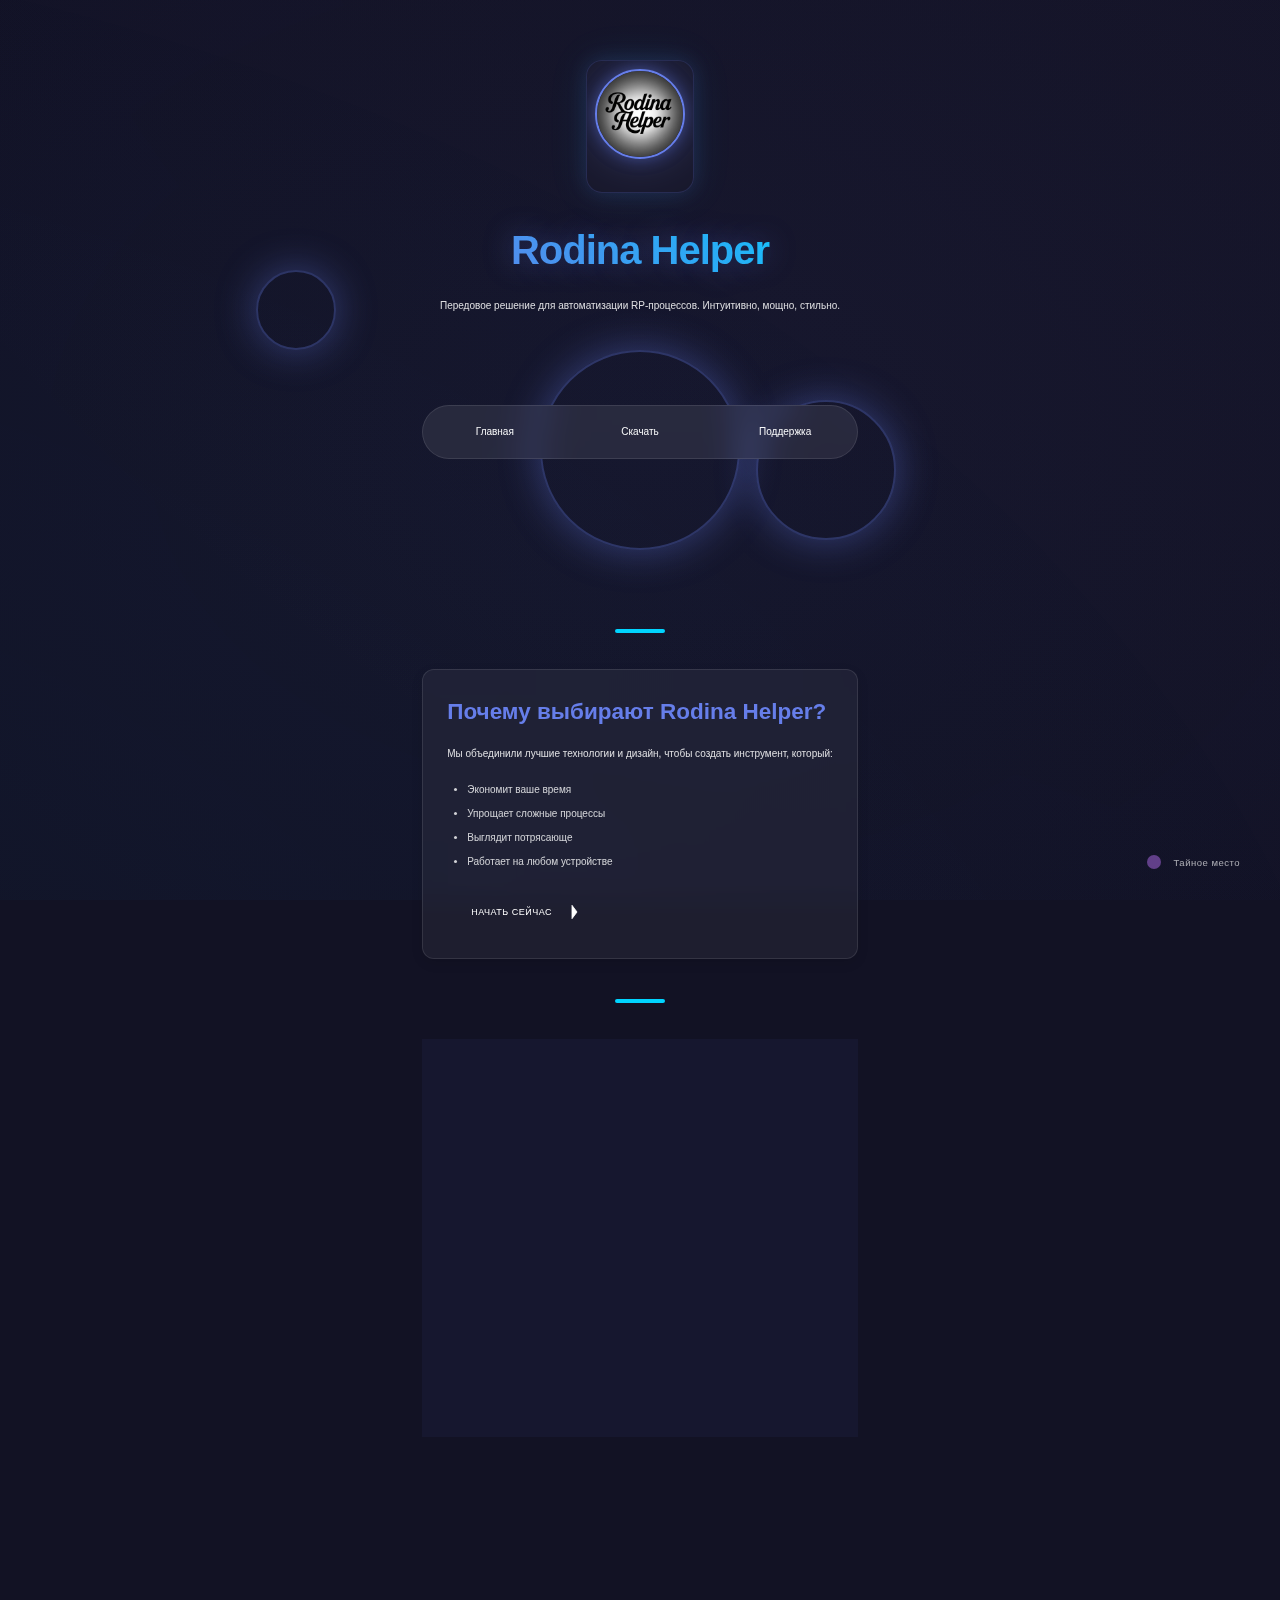
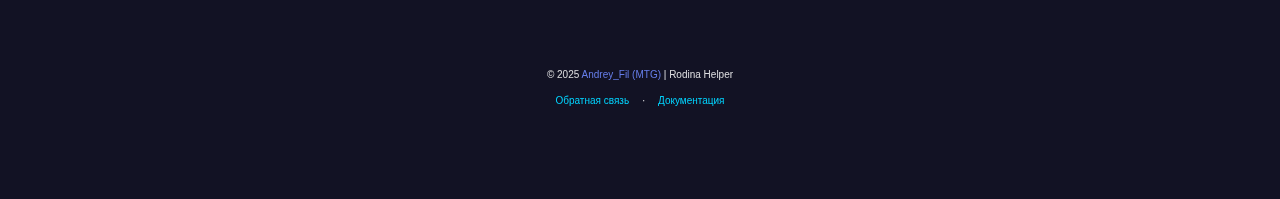
<file: index.html>
<!DOCTYPE html>
<html lang="ru">
<head>
  <meta charset="UTF-8">
  <meta name="viewport" content="width=device-width, initial-scale=1.0">
  <title>Rodina Helper — Современный помощник для RP</title>
  <link href="https://fonts.googleapis.com/css2?family=Inter:wght@300;400;500;600;700&display=swap" rel="stylesheet">
  <link rel="stylesheet" href="style.css">
  <style>
    /* Фоновые слои с параллаксом */
    .dynamic-background {
      position: fixed;
      top: 0;
      left: 0;
      width: 100%;
      height: 100%;
      overflow: hidden;
      z-index: -1;
      pointer-events: none;
      transform-style: preserve-3d;
    }

    .bg-layer {
      position: absolute;
      top: -50%;
      left: -50%;
      width: 200%;
      height: 200%;
      opacity: 0.12;
      background: radial-gradient(
        ellipse at center,
        rgba(102, 126, 234, 0.4) 0%,
        rgba(0, 0, 0, 0) 70%
      );
      animation: float-layer 120s linear infinite;
      backface-visibility: hidden;
    }

    .bg-layer:nth-child(2) {
      background: radial-gradient(
        ellipse at top right,
        rgba(118, 75, 162, 0.3) 0%,
        rgba(0, 0, 0, 0) 65%
      );
      animation-duration: 90s;
    }

    .bg-layer:nth-child(3) {
      background: radial-gradient(
        ellipse at bottom left,
        rgba(0, 212, 255, 0.25) 0%,
        rgba(0, 0, 0, 0) 60%
      );
      animation-duration: 135s;
    }

    @keyframes float-layer {
      0% { transform: translate3d(0, 0, 0) scale(1); }
      25% { transform: translate3d(1.5%, -1%, 0) scale(1.04); }
      50% { transform: translate3d(-1%, 1.5%, 0) scale(0.98); }
      75% { transform: translate3d(-1.5%, -1.5%, 0) scale(1.03); }
      100% { transform: translate3d(0, 0, 0) scale(1); }
    }

    /* Световые пятна */
    .light-spot {
      position: absolute;
      border-radius: 50%;
      filter: blur(60px);
      opacity: 0;
      animation: pulse-spot 15s ease-in-out infinite;
    }

    .light-spot.small {
      width: 180px;
      height: 180px;
      background: rgba(102, 126, 234, 0.6);
      top: 15%;
      left: 10%;
      animation-delay: 0s;
    }

    .light-spot.medium {
      width: 240px;
      height: 240px;
      background: rgba(0, 212, 255, 0.7);
      bottom: 25%;
      right: 15%;
      animation-delay: 3s;
    }

    .light-spot.large {
      width: 320px;
      height: 320px;
      background: rgba(118, 75, 162, 0.5);
      top: 50%;
      left: 50%;
      transform: translate(-50%, -50%);
      animation-delay: 6s;
    }

    @keyframes pulse-spot {
      0%, 100% { opacity: 0.3; transform: scale(0.8) translateY(0); }
      50% { opacity: 0.8; transform: scale(1.3) translateY(-15px); }
    }

    /* Кольца свечения */
    .glow-ring {
      position: absolute;
      border-radius: 50%;
      border: 2px solid rgba(102, 126, 234, 0.3);
      box-shadow: 0 0 40px rgba(102, 126, 234, 0.4);
      animation: orbit 30s cubic-bezier(0.4, 0, 0.6, 1) infinite, glow-pulse 5s ease-in-out infinite alternate;
    }

    [data-size="small"] {
      width: 80px;
      height: 80px;
      top: 30%;
      left: 20%;
      animation-duration: 26s, 4s;
    }

    [data-size="medium"] {
      width: 140px;
      height: 140px;
      bottom: 40%;
      right: 30%;
      animation-duration: 36s, 5s;
    }

    [data-size="large"] {
      width: 200px;
      height: 200px;
      top: 50%;
      left: 50%;
      transform: translate(-50%, -50%);
      animation-duration: 42s, 6s;
    }

    @keyframes orbit {
      0% { transform: rotate(0deg) translateX(0) rotate(0deg); }
      100% { transform: rotate(360deg) translateX(80px) rotate(-360deg); }
    }

    @keyframes glow-pulse {
      0% { box-shadow: 0 0 30px rgba(102, 126, 234, 0.4); }
      100% { box-shadow: 0 0 60px rgba(102, 126, 234, 0.7); }
    }

    /* Пасхалка */
    .easter-trigger {
      position: fixed;
      bottom: 30px;
      right: 40px; /* Смещение вправо */
      display: flex;
      align-items: center;
      gap: 12px;
      cursor: pointer;
      z-index: 1000;
      opacity: 0.8;
      transition: opacity 0.3s, transform 0.3s;
    }

    .easter-trigger:hover {
      opacity: 1;
      transform: scale(1.05);
    }

    .pulse-dot {
      width: 14px;
      height: 14px;
      background-color: var(--accent);
      border-radius: 50%;
      animation: pulse 1.8s infinite;
    }


    @keyframes pulse {
      0% { opacity: 1; transform: scale(1); }
      50% { opacity: 0.5; transform: scale(1.5); }
      100% { opacity: 1; transform: scale(1); }
    }

    .hint-text {
      color: rgba(255, 255, 255, 0.8);
      font-size: 0.95rem;
      white-space: nowrap;
      letter-spacing: 0.5px;
    }

    .easter-message {
      position: fixed;
      top: 50%;
      left: 50%;
      transform: translate(-50%, -50%) scale(0.9);
      background: rgba(26, 26, 46, 0.98);
      padding: 35px;
      border-radius: 24px;
      max-width: 420px;
      text-align: center;
      box-shadow: 0 25px 60px rgba(0, 0, 0, 0.5);
      backdrop-filter: blur(20px);
      z-index: 1001;
      opacity: 0;
      transition: opacity 0.4s ease, transform 0.4s cubic-bezier(0.25, 0.1, 0.25, 1);
    }

    .easter-message.show {
      opacity: 1;
      transform: translate(-50%, -50%) scale(1);
    }

    .easter-message p {
      color: #fff;
      margin: 12px 0;
      line-height: 1.65;
      font-size: 1.05rem;
    }
	
	.logo-window {
	  position: relative;
	  display: inline-block;
	  margin-bottom: 20px;
	}

	.logo-frame {
	  position: relative;
	  display: inline-block;
	  padding: 8px;
	  background: rgba(26, 26, 46, 0.8);
	  border-radius: 16px;
	  border: 1px solid rgba(102, 126, 234, 0.2);
	  box-shadow: 
		0 0 20px rgba(102, 126, 234, 0.15),
		0 0 40px rgba(0, 212, 255, 0.1);
	  backdrop-filter: blur(10px);
	  overflow: hidden;
	}

	.logo {
	  width: 90px;
	  height: 90px;
	  display: block;
	  border-radius: 50%;
	  border: 2px solid var(--primary);
	  box-shadow: 0 0 15px rgba(102, 126, 234, 0.4);
	  transition: transform 0.3s ease, box-shadow 0.3s ease;
	}

	.logo-glow {
	  position: absolute;
	  top: 50%;
	  left: 50%;
	  transform: translate(-50%, -50%);
	  opacity: 0;
	  animation: glow-pulse 3s ease-in-out infinite alternate;
	}

	@keyframes glow-pulse {
	  0% {
		opacity: 0.4;
		filter: drop-shadow(0 0 10px rgba(102, 126, 234, 0.5));
	  }
	  100% {
		opacity: 0.8;
		filter: drop-shadow(0 0 20px rgba(0, 212, 255, 0.7));
	  }
	}

	/* Эффект при наведении на окошко */
	.logo-frame:hover .logo {
	  transform: scale(1.05);
	  box-shadow: 0 0 25px rgba(102, 126, 234, 0.6);
	}

	.logo-frame:hover .logo-glow {
	  opacity: 1;
	}	

    .easter-message button {
      background: var(--primary);
      color: white;
      border: none;
      padding: 14px 28px;
      border-radius: 10px;
      cursor: pointer;
      font-weight: 500;
      font-size: 1rem;
      transition: background 0.3s, transform 0.2s;
    }

    .easter-message button:hover {
      background: var(--primary-hover);
      transform: translateY(-2px);
    }

    /* Плавное появление карточек */
    .card {
      opacity: 0;
      transform: translateY(50px) scale(0.98);
      transition: 
        opacity 1s ease-out,
        transform 1s cubic-bezier(0.25, 0.1, 0.25, 1);
    }

    .card.show {
      opacity: 1;
      transform: translateY(0) scale(1);
    }
  </style>
</head>
<body>
  <div class="dynamic-background">
    <div class="bg-layer" data-speed="0.3"></div>
    <div class="bg-layer" data-speed="0.5"></div>
    <div class="bg-layer" data-speed="0.7"></div>

    <div class="light-spot small" data-delay="0"></div>
    <div class="light-spot medium" data-delay="3"></div>
    <div class="light-spot large" data-delay="6"></div>


    <div class="glow-ring" data-size="small"></div>
    <div class="glow-ring" data-size="medium"></div>
    <div class="glow-ring" data-size="large"></div>
  </div>

  <div class="easter-egg" id="secretMessage" style="display: none;">
    <p>🎉 Ты нашёл секрет! Код: <code>RODINA2025</code></p>
    <button onclick="closeSecret()">Закрыть</button>
  </div>

  <div class="container">
<header>
  <div class="logo-window">
    <div class="logo-frame">
      <img src="img/logo.png" alt="Rodina Helper" class="logo">
      <svg class="logo-glow" width="120" height="120! viewBox="0 0 100 100">
        <circle cx="50" cy="50" r="48" fill="none" stroke="var(--primary)" stroke-width="2" opacity="0.3"/>
        <circle cx="50" cy="50" r="42" fill="none" stroke="var(--secondary)" stroke-width="1" opacity="0.2"/>
      </svg>
    </div>
  </div>
  <h1>Rodina Helper</h1>
  <p>Передовое решение для автоматизации RP‑процессов. Интуитивно, мощно, стильно.</p>
</header>

    <nav>
      <a href="index.html">Главная</a>
      <a href="download.html">Скачать</a>
      <a href="support.html">Поддержка</a>
    </nav>

    <main>
      <section class="section">
        <div class="card">
          <h2>Почему выбирают Rodina Helper?</h2>
          <p>Мы объединили лучшие технологии и дизайн, чтобы создать инструмент, который:</p>
          <ul style="text-align: left; margin: 20px 0; padding-left: 20px;">
            <li>Экономит ваше время</li>
            <li>Упрощает сложные процессы</li>
            <li>Выглядит потрясающе</li>
            <li>Работает на любом устройстве</li>
          </ul>
          <a href="download.html" class="btn">
            Начать сейчас
            <svg viewBox="0 0 24 24"><path d="M12 4v16m0 0 6-8-6-8"/></svg>
          </a>
        </div>
      </section>

      <section class="section" style="background: rgba(102, 126, 234, 0.06);">
        <div class="card">
          <h2>Ключевые возможности</h2>
          <div style="display: grid; grid-template-columns: repeat(auto-fit, minmax(260px, 1fr)); gap: 32px; margin-top: 32px;">
            <div style="text-align: left;">
              <h3 style="color: var(--primary);">Автоматизация</h3>
              <p>Забудьте о рутине — скрипт делает всё за вас.</p>
            </div>
            <div style="text-align: left;">
              <h3 style="color: var(--secondary);">Чат с Owner</h3>
              <p>Мгновенная связь с разработчиком.</p>
            </div>
            <div style="text-align: left;">
              <h3 style="color: var(--accent);">Кастомизация</h3>
              <p>Настройте интерфейс под себя.</p>
            </div>
          </div>
        </div>
      </section>
    </main>

    <footer>
      <p>© 2025 <span style="color: var(--primary);">Andrey_Fil (MTG)</span> | Rodina Helper</p>
      <p><a href="support.html">Обратная связь</a> · <a href="#">Документация</a></p>
    </footer>
  </div>


  <!-- Пасхалка: едва заметный индикатор -->
  <div class="easter-trigger" id="easterTrigger">
    <div class="pulse-dot"></div>
    <div class="hint-text">Тайное место</div>
  </div>

  <!-- Скрытое сообщение (появляется при активации) -->
  <div class="easter-message" id="easterMessage" style="display: none;">
    <p><strong>Ты заметил!</strong></p>
    <p>Это секретное послание для внимательных.</p>
    <button onclick="closeEaster()">Понятно</button>
  </div>

  <script src="script.js"></script>
  <script>
    // Активация пасхалки
    const trigger = document.getElementById('easterTrigger');
    const message = document.getElementById('easterMessage');
	    trigger.addEventListener('click', () => {
      message.style.display = 'block';
      setTimeout(() => {
        message.classList.add('show');
      }, 100);
      trigger.style.display = 'none';
    });

    function closeEaster() {
      message.classList.remove('show');
      setTimeout(() => {
        message.style.display = 'none';
      }, 400);
      trigger.style.display = 'flex';
    }

    // Плавное появление карточек при прокрутке
    document.addEventListener('DOMContentLoaded', () => {
      const cards = document.querySelectorAll('.card');


      const observer = new IntersectionObserver((entries) => {
        entries.forEach(entry => {
          if (entry.isIntersecting) {
            // Добавляем задержку для поочерёдного появления
            setTimeout(() => {
              entry.target.classList.add('show');
            }, 100 * Array.from(cards).indexOf(entry.target));
          }
        });
      }, { 
        threshold: 0.15 // Более раннее срабатывание для плавности
      });

      cards.forEach(card => observer.observe(card));
    });
  </script>
</body>
</html>
</file>
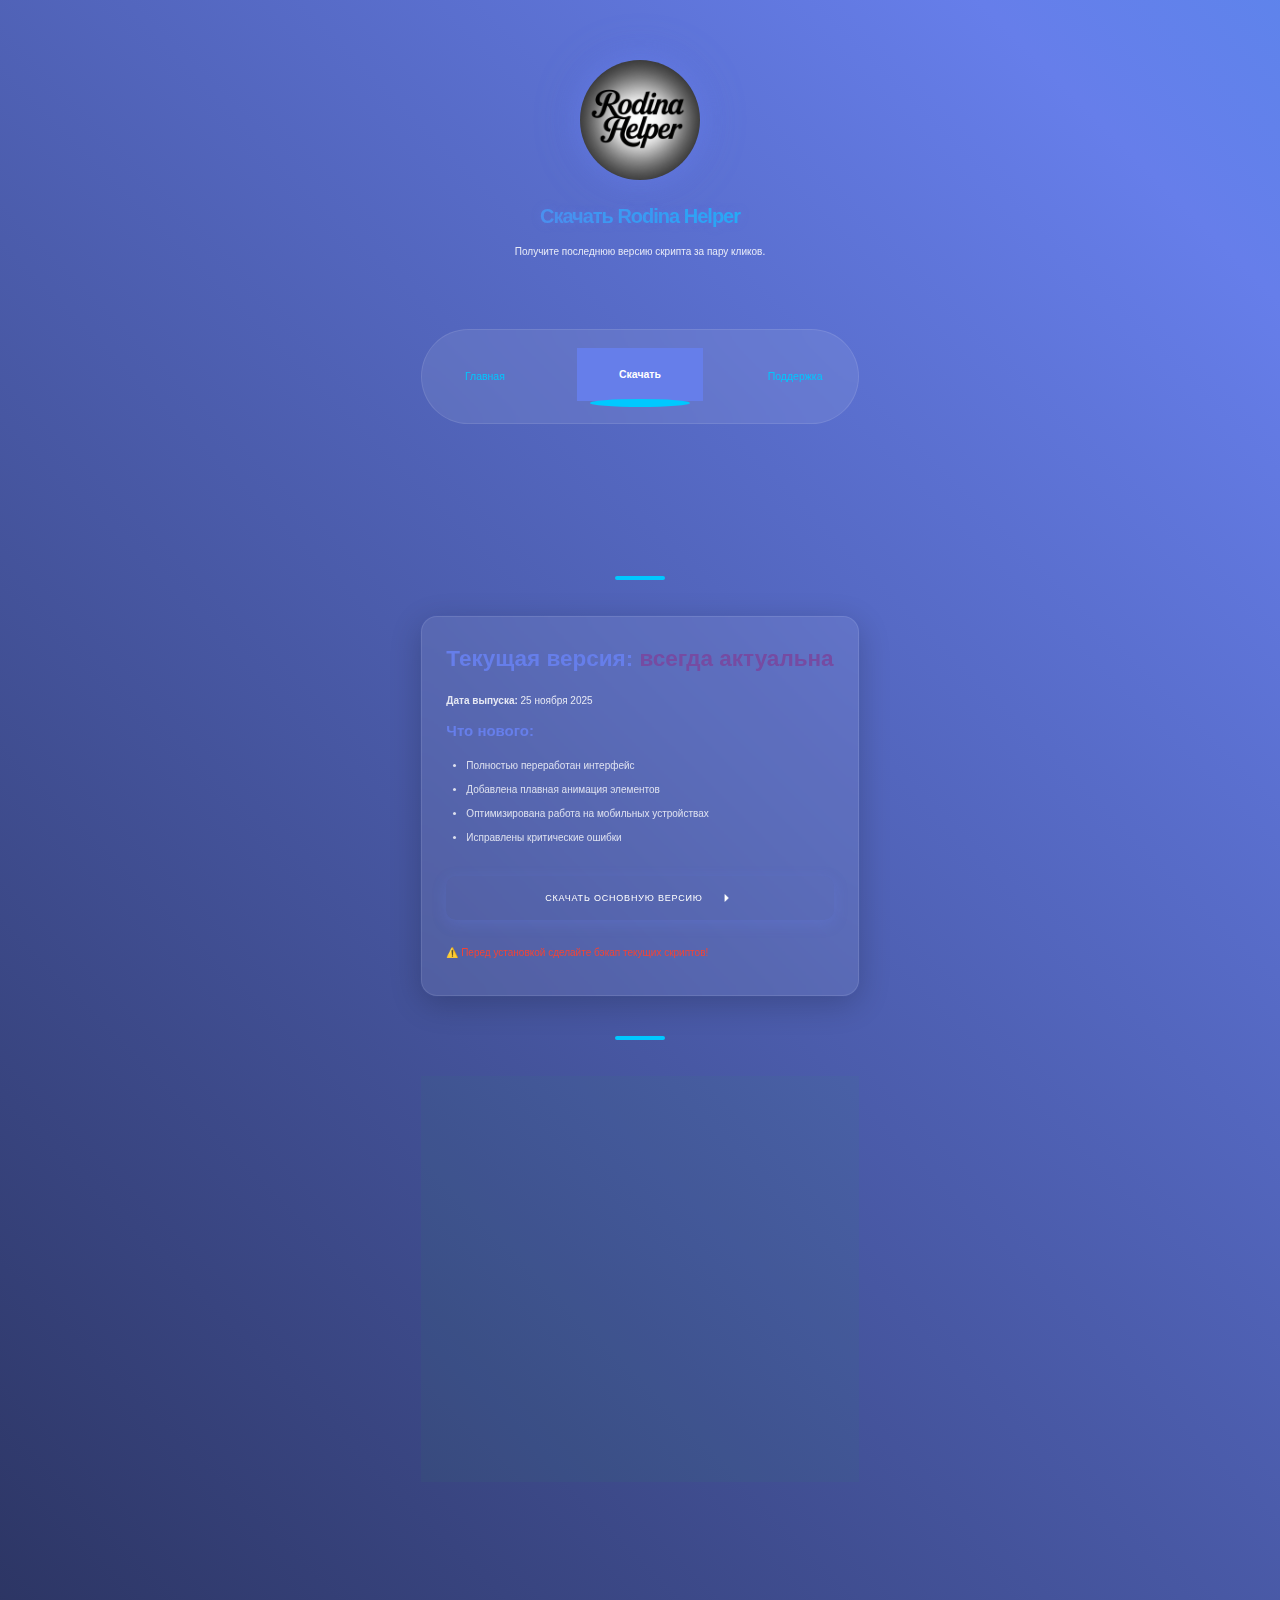
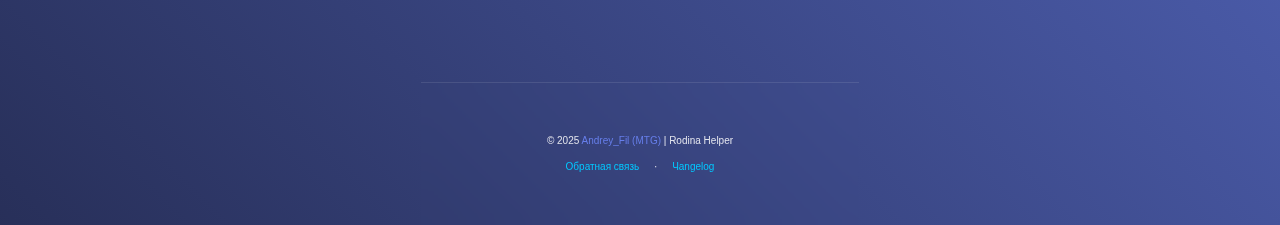
<file: download.html>
<!DOCTYPE html>
<html lang="ru">
<head>
  <meta charset="UTF-8">
  <meta name="viewport" content="width=device-width, initial-scale=1.0">
  <title>Скачать Rodina Helper</title>
  <link rel="stylesheet" href="style.css">
  <style>
    :root {
      --dark: #121224;
      --darker: #0a0a14;
      --primary: #667eea;
      --secondary: #00c8ff;
      --accent: #764ba2;
      --success: #4caf50;
      --danger: #f44336;
    }

    /* Анимированный фоновый градиент */
    body {
      background: linear-gradient(
        45deg,
        var(--dark),
        var(--darker),
        var(--primary),
        var(--secondary)
      );
      background-size: 400% 400%;
      animation: gradient-shift 15s ease infinite;
      min-height: 100vh;
      margin: 0;
      color: rgba(255, 255, 255, 0.9);
      font-family: 'Segoe UI', Roboto, 'Helvetica Neue', sans-serif;
      line-height: 1.6;
    }

    @keyframes gradient-shift {
      0% { background-position: 0% 50%; }
      50% { background-position: 100% 50%; }
      100% { background-position: 0% 50%; }
    }

    /* Анимация пульсации для предупреждения */
    .animate-pulse {
      animation: pulse-warning 2s infinite;
    }

    @keyframes pulse-warning {
      0% { opacity: 1; transform: scale(1); }
      50% { opacity: 0.7; transform: scale(1.05); }
      100% { opacity: 1; transform: scale(1); }
    }

    /* Плавное появление карточек */
    .card {
      opacity: 0;
      transform: translateY(30px);
      transition: opacity 0.8s ease, transform 0.8s ease;
      background: rgba(255, 255, 255, 0.07);
      border-radius: 16px;
      padding: 24px;
      box-shadow: 0 8px 32px rgba(0, 0, 0, 0.2), 0 0 2px rgba(102, 126, 234, 0.3);
      border: 1px solid rgba(255, 255, 255, 0.1);
      margin: 32px 0;
    }

    .card.show {
      opacity: 1;
      transform: translateY(0);
    }

    /* Анимация списка с задержкой */
    .animate-list li {
      opacity: 0;
      transform: translateX(-20px);
      transition: opacity 0.6s ease, transform 0.6s ease;
    }

    .animate-list.show li {
      opacity: 1;
      transform: translateX(0);
      transition-delay: calc(var(--i) * 0.15s);
    }

    /* Стили для логотипа с анимацией */
    .logo {
      width: 120px;
      height: 120px;
      margin: 20px auto;
      border-radius: 50%;
      overflow: hidden;
      box-shadow: 0 0 25px rgba(102, 126, 234, 0.4);
      animation: logo-pulse 3s infinite alternate;
      display: block;
    }

    .logo img {
      width: 100%;
      height: 100%;
      object-fit: cover;
    }

    @keyframes logo-pulse {
      from { transform: scale(1); }
      to { transform: scale(1.08); }
    }

    /* Общие стили */
    .container {
      max-width: 920px;
      margin: 0 auto;
      position: relative;
      z-index: 1;
    }

    header {
      text-align: center;
      padding: 40px 0 24px;
    }

    h1 {
      font-size: 2rem;
      margin-bottom: 12px;
      color: var(--primary);
      text-shadow: 0 0 10px rgba(102, 126, 234, 0.4);
    }

    p {
      margin: 10px 0;
      font-size: 1rem;
    }

    nav {
      display: flex;
      justify-content: center;
      gap: 30px;
      padding: 20px 0;
      border-bottom: 1px solid rgba(255, 255, 255, 0.1);
      margin-bottom: 32px;
    }

    nav a {
      color: var(--secondary);
      text-decoration: none;
      font-weight: 500;
      font-size: 1.05rem;
      transition: all 0.3s ease;
      position: relative;
    }

    nav a:hover {
      color: var(--primary);
      transform: translateY(-2px);
    }

    nav .active {
      color: var(--primary);
      font-weight: 600;
    }

    nav .active::after {
      content: '';
      position: absolute;
      bottom: -6px;
      left: 50%;
      transform: translateX(-50%);
      width: 8px;
      height: 8px;
      background: var(--secondary);
      border-radius: 50%;
    }

    .btn {
      display: inline-flex;
      align-items: center;
      justify-content: center;
      gap: 12px;
      padding: 12px 24px;
      border-radius: 10px;
      font-weight: 500;
      text-transform: uppercase;
      letter-spacing: 0.8px;
      font-size: 0.9rem;
      text-decoration: none;
      color: white;
      border: none;
      cursor: pointer;
      transition: all 0.3s cubic-bezier(0.17, 0.67, 0.83, 0.67);
      box-shadow: 0 4px 14px rgba(102, 126, 234, 0.25);
    }

    .btn:hover {
      transform: translateY(-3px);
      box-shadow: 0 8px 20px rgba(102, 126, 234, 0.35);
    }

    .btn:active {
      transform: translateY(1px);
      box-shadow: 0 2px 8px rgba(102, 126, 234, 0.2);
    }

    footer {
      text-align: center;
      padding: 40px 0;
      color: rgba(255, 255, 255, 0.65);
      font-size: 0.9rem;
      border-top: 1px solid rgba(255, 255, 255, 0.1);
      margin-top: 40px;
      backdrop-filter: blur(10px);
    }

    footer a {
      color: var(--secondary);
      margin: 0 12px;
      text-decoration: none;
      transition: color 0.3s ease;
    }

    footer a:hover {
      color: var(--primary);
    }

    @media (max-width: 768px) {
      h1 {
        font-size: 1.8rem;
        margin-bottom: 10px;
      }

      h2 {
        font-size: 1.4rem;
        margin: 24px 0 16px;
      }

      .logo {
        width: 100px;
        height: 100px;
        margin: 16px auto;
      }

      nav {
        flex-direction: column;
        align-items: center;
        gap: 16px;
        padding: 16px 0;
      }

      .card {
        padding: 20px;
        margin: 24px 0;
      }

      .btn {
        width: 100%;
        justify-content: center;
      }

      footer {
        padding: 30px 16px;
        text-align: center;
      }

      footer p {
        display: flex;
        flex-direction: column;
        gap: 8px;
        align-items: center;
      }

      .animate-list li {
        text-align: center;
      }

      ol, ul {
        padding-left: 16px;
      }

      .contact-links {
        align-items: center;
      }
    }

    @media (prefers-reduced-motion: reduce) {
      * {
        transition: none !important;
        animation: none !important;
      }
    }
  </style>
</head>
<body>
  <div class="container">
    <header>
      <img src="img/logo.png" alt="Rodina Helper" class="logo">
      <h1>Скачать Rodina Helper</h1>
      <p>Получите последнюю версию скрипта за пару кликов.</p>
    </header>

    <nav>
      <a href="index.html">Главная</a>
      <a href="download.html" class="active">Скачать</a>
      <a href="support.html">Поддержка</a>
    </nav>

    <main>
      <!-- Секция с текущей версией -->
      <section class="section animate-fade">
        <div class="card">
          <h2>Текущая версия: <span style="color: var(--accent);">всегда актуальна</span></h2>
          <p><strong>Дата выпуска:</strong> 25 ноября 2025</p>

          <!-- Блок "Что нового" с анимацией слайда -->
          <div class="animated-box animate-slide">
            <h3 style="color: var(--primary); margin-bottom: 15px;">Что нового:</h3>
            <ul style="text-align: left; margin-left: 20px;">
              <li>Полностью переработан интерфейс</li>
              <li>Добавлена плавная анимация элементов</li>
              <li>Оптимизирована работа на мобильных устройствах</li>
              <li>Исправлены критические ошибки</li>
            </ul>
          </div>

          <!-- Кнопки с анимацией масштаба -->
          <div style="display: flex; flex-direction: column; gap: 20px; margin-top: 30px;" class="animate-scale">
            <a href="https://github.com/komarova140784-web/Rodina-Helper-/raw/main/Rodina%20Helper.lua" class="btn"; return false;">
              Скачать основную версию
              <svg viewBox="0 0 24 24"><path d="M12 16v-8m0 0 4 4-4 4"/></svg>
            </a>
          </div>

          <!-- Предупреждение с пульсацией -->
          <p style="margin-top: 25px; color: var(--danger); font-weight: 500;" class="animate-pulse">
            ⚠️ Перед установкой сделайте бэкап текущих скриптов!
          </p>
        </div>
      </section>

      <!-- Инструкция по установке -->
      <section class="section" style="background: rgba(40, 167, 69, 0.05);" class="animate-fade">
        <div class="card">
          <h2 class="animate-slide">Инструкция по установке</h2>
          <ol style="text-align: left; margin-left: 30px; margin-top: 20px;" class="animate-list">
            <!-- Добавляем кастомное свойство --i для задержки -->
            <li style="--i: 1;"><strong>Скачайте скрипт</strong> откройте папку с игрой</li>
            <li style="--i: 2;"><strong>Распакуйте его</strong> в папку с названием moonloader</li>
            <li style="--i: 3;"><strong>Откройте игру</strong> <code>после чего вы можите открыть полностью родину</code></li>
            <li style="--i: 4;"><strong>Войдите в аккаунт</strong> и скрипт начнет работать</li>
            <li style="--i: 5;"><strong>Настройте параметры</strong> под свои нужды</li>
          </ol>

          <!-- Требования с анимацией масштаба -->
          <div style="margin-top: 40px; text-align: left;" class="animate-scale">
            <h3 style="color: var(--secondary);">Требования:</h3>
            <ul style="margin-left: 20px;">
              <li>Rodina RP</li>
			  <li>moonloader</li>
              <li>Не менее 50 МБ свободного места</li>
              <li>Стабильное интернет‑соединение (для скачивания)</li>
            </ul>
          </div>
        </div>
      </section>
    </main>

    <footer>
      <p>© 2025 <span style="color: var(--primary);">Andrey_Fil (MTG)</span> | Rodina Helper</p>
      <p><a href="support.html">Обратная связь</a> · <a href="#">Чangelog</a></p>
    </footer>
  </div>

  <!-- Скрипт для активации анимаций при прокрутке -->
  <script>
    document.addEventListener('DOMContentLoaded', () => {
      const animateElements = document.querySelectorAll('.animate-fade, .animate-slide, .animate-scale, .animate-list, .card');

      const observer = new IntersectionObserver((entries) => {
        entries.forEach(entry => {
          if (entry.isIntersecting) {
            entry.target.classList.add('show');
          }
        });
      }, { threshold: 0.2 });

      animateElements.forEach(el => observer.observe(el));
    });
  </script>
  <script src="script.js"></script>
</body>
</html>
</file>
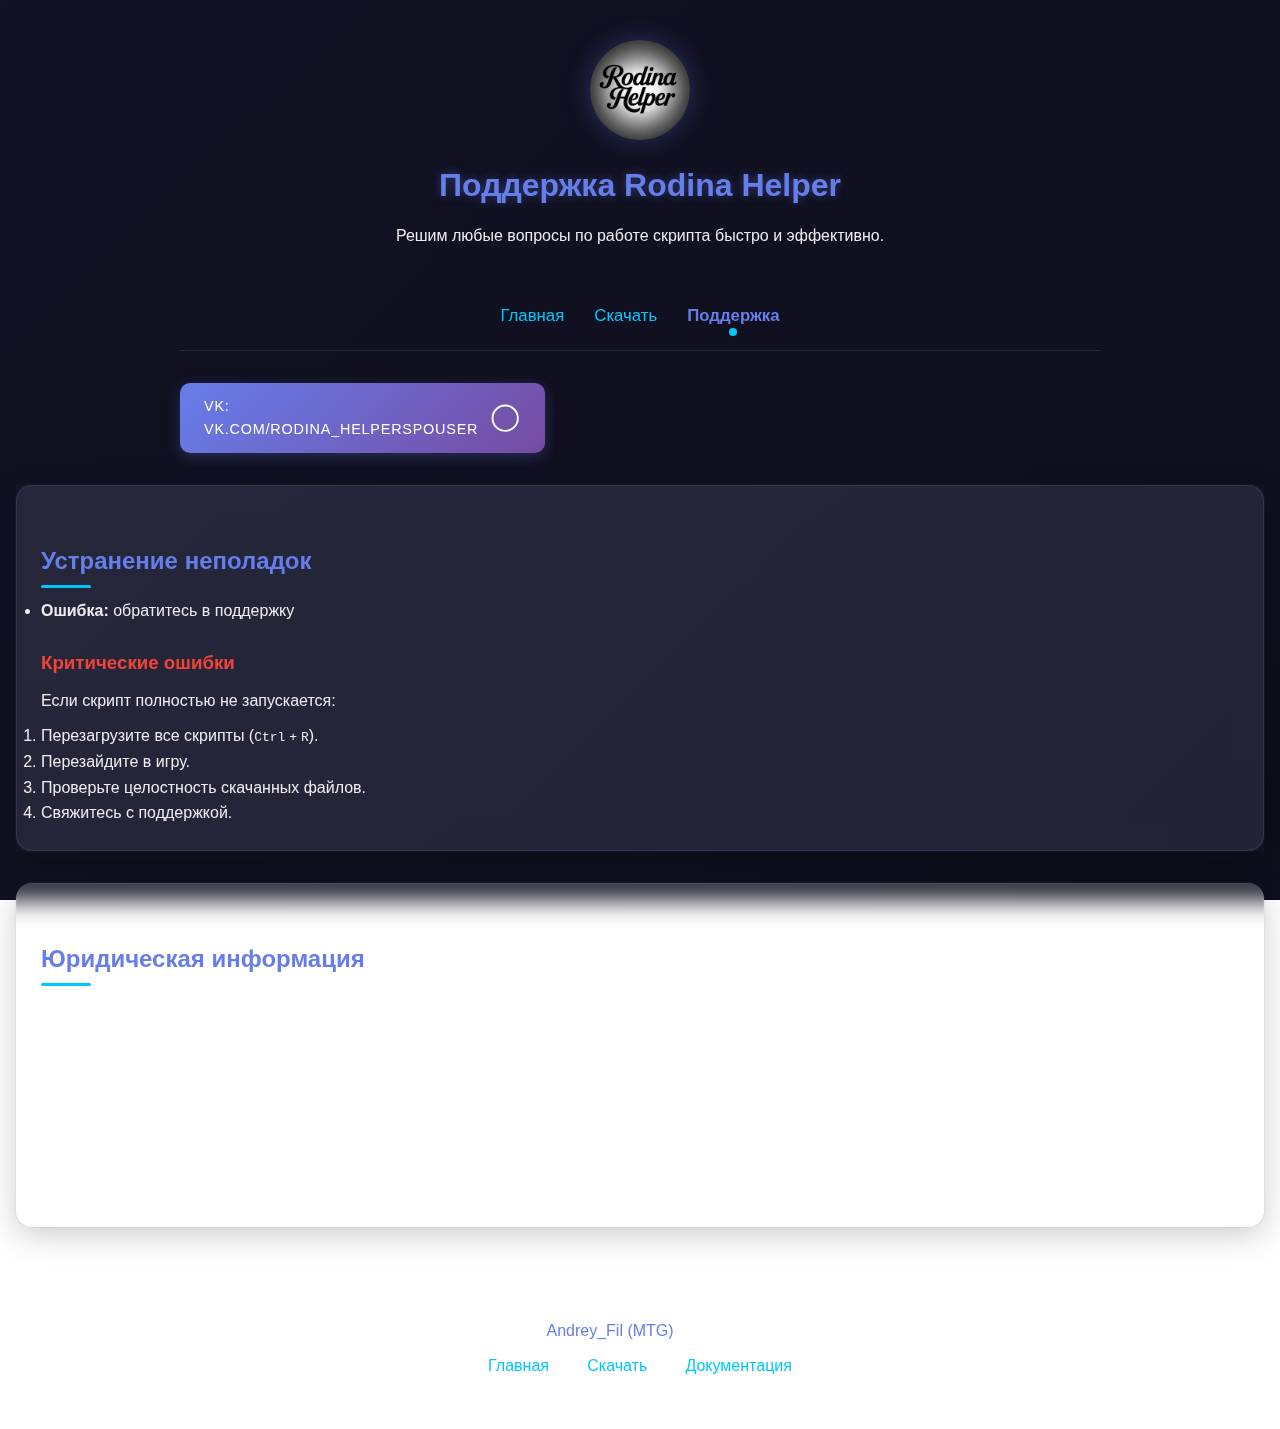
<file: support.html>
<!DOCTYPE html>
<html lang="ru">
<head>
  <meta charset="UTF-8">
  <meta name="viewport" content="width=device-width, initial-scale=1.0">
  <title>Поддержка Rodina Helper</title>
  <style>
    :root {
      --primary: #667eea;
      --secondary: #00c8ff;
      --accent: #764ba2;
      --danger: #f44336;
      --warning: #ff9800;
      --success: #4caf50;
      --dark: #121224;
      --light: #f8f9fa;
      --card-padding: 24px;
      --section-margin: 32px 0;
    }

    * {
      margin: 0;
      padding: 0;
      box-sizing: border-box;
    }

    body {
      font-family: 'Segoe UI', Roboto, 'Helvetica Neue', sans-serif;
      line-height: 1.6;
      color: rgba(255, 255, 255, 0.92);
      background: linear-gradient(135deg, #121224, #0a0a14, #1a1a32) fixed;
      background-size: 400% 400%;
      animation: bg-animate 15s ease infinite;
      min-height: 100vh;
      padding: 0 16px;
    }

    @keyframes bg-animate {
      0% { background-position: 0% 50%; }
      50% { background-position: 100% 50%; }
      100% { background-position: 0% 50%; }
    }

    .container {
      max-width: 920px;
      margin: 0 auto;
      position: relative;
      z-index: 1;
    }

    header {
      text-align: center;
      padding: 40px 0 24px;
    }

    .logo {
      width: 100px;
      height: 100px;
      margin: 0 auto 20px;
      border-radius: 50%;
      overflow: hidden;
      box-shadow: 0 0 25px rgba(102, 126, 234, 0.3);
      animation: pulse 2s infinite alternate;
    }

    @keyframes pulse {
      from { transform: scale(1); }
      to { transform: scale(1.05); }
    }

    .logo img {
      width: 100%;
      height: 100%;
      object-fit: cover;
    }

    h1 {
      font-size: 2rem;
      margin-bottom: 12px;
      color: var(--primary);
      text-shadow: 0 0 10px rgba(102, 126, 234, 0.4);
    }

    h2 {
      font-size: 1.5rem;
      margin: 32px 0 18px;
      color: var(--primary);
      position: relative;
    }

    h2::before {
      content: '';
      position: absolute;
      bottom: -8px;
      left: 0;
      width: 50px;
      height: 3px;
      background: var(--secondary);
      border-radius: 2px;
    }

    p {
      margin: 10px 0;
      font-size: 1rem;
    }

    code {
      font-family: 'Fira Code', monospace;
      background: rgba(0, 0, 0, 0.5);
      padding: 3px 8px;
      border-radius: 6px;
      font-size: 0.92em;
      color: #e0e0e0;
      border: 1px solid rgba(102, 126, 234, 0.2);
    }

    nav {
      display: flex;
      justify-content: center;
      gap: 30px;
      padding: 20px 0;
      border-bottom: 1px solid rgba(255, 255, 255, 0.1);
      margin-bottom: 32px;
    }

    nav a {
      color: var(--secondary);
      text-decoration: none;
      font-weight: 500;
      font-size: 1.05rem;
      transition: all 0.3s ease;
      position: relative;
    }

    nav a:hover {
      color: var(--primary);
      transform: translateY(-2px);
    }

    nav .active {
      color: var(--primary);
      font-weight: 600;
    }

    nav .active::after {
      content: '';
      position: absolute;
      bottom: -6px;
      left: 50%;
      transform: translateX(-50%);
      width: 8px;
      height: 8px;
      background: var(--secondary);
      border-radius: 50%;
    }

    .card {
      background: rgba(255, 255, 255, 0.07);
      backdrop-filter: blur(12px);
      -webkit-backdrop-filter: blur(12px);
      border-radius: 16px;
      padding: var(--card-padding);
      box-shadow:
        0 8px 32px rgba(0, 0, 0, 0.2),
        0 0 2px rgba(102, 126, 234, 0.3);
      border: 1px solid rgba(255, 255, 255, 0.08);
      margin: var(--section-margin);
      transition: transform 0.3s ease, box-shadow 0.3s ease;
    }

    .card:hover {
      transform: translateY(-4px);
      box-shadow:
        0 12px 40px rgba(0, 0, 0, 0.25),
        0 0 3px rgba(102, 126, 234, 0.4);
    }

    /* FAQ */
    .faq-question {
      cursor: pointer;
      display: flex;
      justify-content: space-between;
      align-items: center;
      padding: 14px 0;
      border-bottom: 1px solid rgba(255, 255, 255, 0.1);
      transition: background 0.3s ease;
    }

    .faq-question:hover {
      background: rgba(102, 126, 234, 0.1);
      border-left: 3px solid var(--secondary);
      padding-left: calc(14px - 3px);
      transform: translateX(2px);
      transition: all 0.3s ease;
    }

    .faq-answer {
      max-height: 0;
      opacity: 0;
      overflow: hidden;
      transition: max-height 0.4s ease-out, opacity 0.3s ease-out;
      margin-top: 8px;
      padding-left: 16px;
      font-size: 1rem;
      color: rgba(255, 255, 255, 0.85);
      border-left: 2px solid rgba(102, 126, 234, 0.2);
    }

    .faq-item.open .faq-answer {
      max-height: 400px;
      opacity: 1;
      padding-top: 12px;
      transition: max-height 0.5s ease-in, opacity 0.4s ease-in;
    }


    /* Кнопки */
    .btn {
      display: inline-flex;
      align-items: center;
      justify-content: center;
      gap: 12px;
      padding: 12px 24px;
      border-radius: 10px;
      font-weight: 500;
      text-transform: uppercase;
      letter-spacing: 0.8px;
      font-size: 0.9rem;
      text-decoration: none;
      color: white;
      border: none;
      cursor: pointer;
      transition: all 0.3s cubic-bezier(0.17, 0.67, 0.83, 0.67);
      box-shadow: 0 4px 14px rgba(102, 126, 234, 0.25);
    }


    .btn:hover {
      transform: translateY(-3px);
      box-shadow: 0 8px 20px rgba(102, 126, 234, 0.35);
    }

    .btn:active {
      transform: translateY(1px);
      box-shadow: 0 2px 8px rgba(102, 126, 234, 0.2);
    }

    .btn.primary {
      background: linear-gradient(135deg, #667eea, #764ba2);
    }

    .btn.secondary {
      background: linear-gradient(135deg, #00c8ff, #0088cc);
    }

    .btn.danger {
      background: linear-gradient(135deg, #f44336, #d32f2f);
    }

    /* Контакты */
    .contact-links {
      display: flex;
      flex-direction: column;
      gap: 20px;
      max-width: 400px;
      margin: 24px auto;
    }

    /* Юридическая информация */
    .legal ul {
      margin-left: 20px;
      margin-top: 12px;
      list-style-type: disc;
    }

    .legal p {
      font-size: 0.95rem;
      color: rgba(255, 255, 255, 0.75);
      margin-top: 18px;
    }

    footer {
      text-align: center;
      padding: 40px 0;
      color: rgba(255, 255, 255, 0.65);
      font-size: 0.9rem;
      border-top: 1px solid rgba(255, 255, 255, 0.1);
      margin-top: 40px;
      backdrop-filter: blur(10px);
    }

    footer a {
      color: var(--secondary);
      margin: 0 12px;
      text-decoration: none;
      transition: color 0.3s ease;
    }

    footer a:hover {
      color: var(--primary);
    }

    /* Адаптивность */
    @media (max-width: 768px) {
      h1 { font-size: 1.8rem; }
      h2 { font-size: 1.4rem; }


      .card { padding: 20px; }
      nav { flex-direction: column; align-items: center; gap: 16px; }
      .contact-links { max-width: 100%; margin: 20px 0; }
      footer { padding: 30px 16px; }
    }

    @media (prefers-reduced-motion: reduce) {
      * {
        transition: none !important;
        animation: none !important;
      }
    }
  </style>
</head>
<body>
  <div class="particles"></div>

  <div class="container">
    <header>
      <div class="logo">
        <img src="logo.png" alt="Логотип Rodina Helper">
      </div>
      <h1>Поддержка Rodina Helper</h1>
      <p>Решим любые вопросы по работе скрипта быстро и эффективно.</p>
    </header>


    <nav>
      <a href="index.html">Главная</a>
      <a href="download.html">Скачать</a>
      <a href="support.html" class="active">Поддержка</a>
    </nav>

    <main>
      <!-- Контакты -->
              <circle cx="12" cy="12" r="10" stroke="currentColor" stroke-width="1.5" fill="none"/>
            </svg>
          </a>
          <a href="https://vk.com/rodina_helperspouser" class="btn primary">
            VK: vk.com/rodina_helperspouser
            <svg viewBox="0 0 24 24">
              <circle cx="12" cy="12" r="10" stroke="currentColor" stroke-width="1.5" fill="none"/>
            </svg>
          </a>
        </div>
      </div>
    </section>

    <!-- Устранение неполадок -->
    <section style="background: rgba(102, 126, 234, 0.05);">
      <div class="card">
        <h2>Устранение неполадок</h2>
        <ul>
          <li><strong>Ошибка:</strong> обратитесь в поддержку</li>
        </ul>

        <div style="margin-top: 24px;">
          <h3 style="color: var(--danger);">Критические ошибки</h3>
          <p>Если скрипт полностью не запускается:</p>
          <ol>
            <li>Перезагрузите все скрипты (<kbd>Ctrl + R</kbd>).</li>
            <li>Перезайдите в игру.</li>
            <li>Проверьте целостность скачанных файлов.</li>
            <li>Свяжитесь с поддержкой.</li>
          </ol>
        </div>
      </div>
    </section>

    <!-- Юридическая информация -->
    <section>
      <div class="card legal">
        <h2>Юридическая информация</h2>
        <p><strong>Rodina Helper</strong> — неофициальный инструмент для упрощения игровых процессов. Мы не связаны с разработчиками игры.</p>
        
        <h3>Ограничение ответственности:</h3>
        <ul>
          <li>Мы не несём ответственности за потерю игровых данных.</li>
          <li>Не гарантируем совместимость с другими скриптами.</li>
          <li>Не контролируем изменения в игровой механике.</li>
        </ul>


        <p>Используйте скрипт на свой страх и риск. Рекомендуется делать резервные копии важных файлов.</p>
      </div>
    </section>
  </main>


  <footer>
    <p>© 2025 <span style="color: var(--primary);">Andrey_Fil (MTG)</span> | Rodina Helper</p>
    <p>
      <a href="index.html">Главная</a> ·
      <a href="download.html">Скачать</a> ·
      <a href="#">Документация</a>
    </p>
  </footer>
</div>

<script>
  function toggleFaq(element) {
    const item = element.parentElement;
    const isOpen = item.classList.contains('open');

    // Закрываем все открытые вопросы
    document.querySelectorAll('.faq-item.open').forEach(openItem => {
      openItem.classList.remove('open');
    });

    // Открываем текущий, если он был закрыт
    if (!isOpen) {
      item.classList.add('open');
    }
  }

  // Инициализация: закрыть все ответы при загрузке
  document.addEventListener('DOMContentLoaded', () => {
    document.querySelectorAll('.faq-answer').forEach(answer => {
      answer.style.maxHeight = '0';
      answer.style.opacity = '0';
    });
  });
</script>
</body>
</html>
</file>
<file: style.css>
:root {
  /* Основные цвета */
  --primary: #667eea;
  --primary-hover: #5a6fd8;
  --secondary: #00d4ff;
  --accent: #764ba2;
  --dark: #1a1a2e;
  --darker: #0d0d1b;
  --light: #f8f9fa;
  --gray: #6c757d;
  --success: #4caf50;
  --danger: #f44336;
  --warning: #ffc107;

  /* Параметры анимации */
  --duration: 0.4s;
  --easing: cubic-bezier(0.68, -0.55, 0.27, 1.55);
  --fade-duration: 0.6s;
  --slide-duration: 0.7s;
  --scale-duration: 0.5s;

  /* Размеры */
  --radius: 16px;
  --card-padding: 30px;
  --btn-padding: 14px 28px;
  --btn-radius: 8px;
}

* {
  margin: 0;
  padding: 0;
  box-sizing: border-box;
}

html {
  scroll-behavior: smooth;
  font-size: 62.5%; /* 10px = 1rem */
}

body {
  font-family: 'Inter', -apple-system, BlinkMacSystemFont, 'Segoe UI', Roboto, Oxygen, Ubuntu, Cantarell, 'Open Sans', 'Helvetica Neue', sans-serif;
  background: var(--dark);
  color: var(--light);
  line-height: 1.65;
  min-height: 100vh;
  position: relative;
  overflow-x: hidden;
  -webkit-font-smoothing: antialiased;
  -moz-osx-font-smoothing: grayscale;
}

/* Фоновый градиент */
body::before {
  content: '';
  position: fixed;
  top: 0; left: 0;
  width: 100%; height: 100%;
  background: radial-gradient(
    circle at 20% 30%, rgba(102, 126, 234, 0.1),
    circle at 80% 70%, rgba(118, 75, 162, 0.1)
  );
  z-index: -2;
}

.container {
  max-width: 1280px;
  margin: 0 auto;
  padding: 0 20px;
}

/* Шапка */
header {
  padding: 60px 0 40px;
  text-align: center;
}

.logo {
  width: 90px;
  height: 90px;
  margin: 0 auto 25px;
  animation: pulse 3s infinite alternate;
  filter: drop-shadow(0 0 20px rgba(102, 126, 234, 0.3));
}

@keyframes pulse {
  0% { transform: scale(1) rotate(0deg); }
  50% {
    transform: scale(1.08) rotate(5deg);
    filter: drop-shadow(0 0 30px rgba(102, 126, 234, 0.5));
  }
  100% {
    transform: scale(1) rotate(0deg);
    filter: drop-shadow(0 0 20px rgba(102, 126, 234, 0.3));
  }
}

h1 {
  font-size: 4rem;
  font-weight: 700;
  background: linear-gradient(45deg, var(--primary), var(--secondary));
  -webkit-background-clip: text;
  -webkit-text-fill-color: transparent;
  letter-spacing: -1px;
  margin-bottom: 15px;
  text-shadow: 0 0 30px rgba(102, 126, 234, 0.4);
}

h2 {
  font-size: 2.25rem;
  color: var(--light);
  margin-bottom: 25px;
  font-weight: 600;
}

h3 {
  font-size: 1.5rem;
  margin-bottom: 15px;
  color: var(--primary);
  font-weight: 500;
}

p {
  color: rgba(255, 255, 255, 0.85);
  font-size: 1.125rem;
  max-width: 750px;
  margin: 0 auto 20px;
  font-weight: 400;
}

/* Навигация */
nav {
  display: flex;
  justify-content: center;
  gap: 2px;
  margin: 35px auto 50px;
  max-width: 650px;
  border-radius: 50px;
  overflow: hidden;
  background: rgba(255, 255, 255, 0.08);
  backdrop-filter: blur(15px);
  border: 1px solid rgba(255, 255, 255, 0.1);
}

nav a {
  flex: 1;
  display: block;
  padding: 18px 28px;
  color: var(--light);
  text-decoration: none;
  font-weight: 500;
  text-align: center;
  transition: all var(--duration) var(--easing);
  position: relative;
}

nav a::after {
  content: '';
  position: absolute;
  bottom: 0;
  left: 50%;
  transform: translateX(-50%);
  width: 0;
  height: 3px;
  background: var(--secondary);
  transition: width var(--duration);
  border-radius: 3px;
}

nav a:hover::after,
nav a.active::after {
  width: 80%;
}

nav a:hover,
nav a.active {
  background: var(--primary);
  color: white;
  transform: translateY(-2px);
}

/* Основной контент */
main {
  padding: 80px 0;
}

/* Карточки */
.card {
  background: rgba(255, 255, 255, 0.07);
  border-radius: var(--radius);
  padding: var(--card-padding);
  margin: 50px auto;
  max-width: 950px;
  backdrop-filter: blur(25px);
  border: 1px solid rgba(255, 255, 255, 0.12);
  opacity: 0;
  transform: translateY(40px);
  transition: opacity 0.8s ease, transform 0.8s ease;
  position: relative;
  overflow: hidden;
}

.card::before {
  content: '';
  position: absolute;
  top: -5px; left: -5px;
  right: -5px; bottom: -5px;
  background: linear-gradient(45deg, rgba(102, 126, 234, 0), rgba(118, 75, 162, 0));
  filter: blur(20px);
  z-index: -1;
  opacity: 0;
  transition: opacity 0.3s ease;
}

.card:hover {
  transform: translateY(-8px);
  box-shadow: 0 30px 60px rgba(102, 126, 234, 0.25);
}

.card:hover::before {
  opacity: 1;
}

/* Анимации */
@keyframes fadeUp {
  from {
    opacity: 0;
    transform: translateY(40px);
  }
  to {
    opacity: 1;
    transform: translateY(0);
  }
}

/* Кнопки */
.btn {
  display: inline-flex;
  align-items: center;
  justify-content: center;
  gap: 12px;
  padding: var(--btn-padding);
  border-radius: var(--btn-radius);
  font-weight: 500;
  text-decoration: none;
  text-transform: uppercase;
  letter-spacing: 0.5px;
  font-size: 0.9rem;
  transition: all var(--duration) var(--easing);
  position: relative;
  overflow: hidden;
  border: none;
  cursor: pointer;
}

.btn::before {
  content: '';
  position: absolute;
  top: 0; left: 0;
  width: 100%; height: 100%;
  background: linear-gradient(45deg, rgba(255, 255, 255, 0.1), rgba(255, 255, 255, 0.3));
  opacity: 0;
  transition: opacity 0.3s ease;
}

.btn:hover::before {
  opacity: 1;
}

.btn svg {
  width: 20px;
  height: 2 packedpx;
  transition: transform var(--duration);
}

.btn:hover svg {
  transform: rotate(45deg);
}

/* Основные цвета кнопок */
.btn.primary {
  background: var(--primary);
  color: white;
}

.btn.primary:hover {
  background: var(--primary-hover);
  transform: translateY(-2px);
}

.btn.success {
  background: var(--success);
  color: white;
}

.btn.success:hover {
  background: var(--success-hover);
  transform: translateY(-2px);
}

.btn.accent {
  background: var(--secondary);
  color: white;
}

.btn.accent:hover {
  background: darken(var(--secondary), 10%);
  transform: translateY(-2px);
}

/* Формы ввода */
input[type="text"],
input[type="email"],
textarea {
  width: 100%;
  padding: 14px 20px;
  border-radius: var(--radius);
  border: 1px solid rgba(255, 255, 255, 0.2);
  background: rgba(255, 255, 255, 0.08);
  color: var(--light);
  font-size: 1rem;
  transition: border-color 0.3s ease, box-shadow 0.3s ease;
  margin-bottom: 20px;
}

input:focus,
textarea:focus {
  outline: none;
  border-color: var(--secondary);
  box-shadow: 0 0 0 3px rgba(0, 212, 255, 0.3);
}

/* Таблицы */
table {
  width: 100%;
  border-collapse: collapse;
  margin: 25px 0;
}

th, td {
  padding: 15px;
  text-align: left;
  border-bottom: 1px solid rgba(255, 255, 255, 0.1);
}

th {
  background: rgba(102, 126, 234, 0.15);
  color: var(--light);
  font-weight: 600;
}

tr:hover {
  background: rgba(102, 126, 234, 0.05);
}

/* Списки */
ul, ol {
  margin-left: 30px;
  margin-bottom: 20px;
}

li {
  margin-bottom: 8px;
  color: rgba(255, 255, 255, 0.8);
}

/* Код и цитаты */
code {
  font-family: 'Fira Code', monospace;
  background: rgba(0, 0, 0, 0.4);
  padding: 4px 8px;
  border-radius: 6px;
  font-size: 0.9em;
}

pre {
  background: rgba(0, 0, 0, 0.5);
  border-radius: var(--radius);
  padding: 20px;
  overflow-x: auto;
  margin: 20px 0;
}

blockquote {
  border-left: 4px solid var(--secondary);
  margin: 25px 0;
  padding: 15px 25px;
  background: rgba(0, 212, 255, 0.05);
  border-radius: 0 var(--radius) var(--radius) 0;
}

/* Медиа-запросы */
@media (max-width: 1100px) {
  .container {
    padding: 0 15px;
  }

  h1 {
    font-size: 3rem;
  }

  h2 {
    font-size: 2rem;
  }

  .card {
    margin: 30px auto;
    padding: 30px 20px;
  }

  nav {
    flex-direction: column;
    border-radius: 12px;
  }

  nav a {
    text-align: left;
    padding: 16px 24px;
  }

  .btn {
    width: 100%;
    justify-content: center;
  }
}

@media (prefers-color-scheme: dark) {
  :root {
    --dark: #121224;
    --light: #e9e9f0;
  }
}

/* Специальные эффекты */
.glow {
  animation: glow-pulse 2s infinite alternate;
}

@keyframes glow-pulse {
  0% {
    filter: drop-shadow(0 0 10px rgba(102, 126, 234, 0.6));
  }
  100% {
    filter: drop-shadow(0 0 25px rgba(102, 126, 234, 0.9));
  }
}

/* Подчёркивание ссылок */
a {
  color: var(--secondary);
  text-decoration: none;
  position: relative;
}

a::after {
  content: '';
  position: absolute;
  bottom: -2px; left: 0;
  width: 0;
  height: 2px;
  background: var(--secondary);
  transition: width 0.3s ease;
}

a:hover::after {
  width: 100%;
}

/* Разделы */
.section {
  margin: 80px 0;
  position: relative;
}

.section::before {
  content: '';
  position: absolute;
  top: -40px;
  left: 50%;
  transform: translateX(-50%);
  width: 50px;
  height: 4px;
  background: var(--secondary);
  border-radius: 2px;
}

/* Footer */
footer {
  padding: 60px 0 80px;
  text-align: center;
  color: rgba(255, 255, 255, 0.6);
  size: 0.9rem;
}

footer a {
  color: var(--secondary);
  margin: 0 10px;
}

footer p {
  margin: 10px 0;
}

/* FAQ */
.faq {
  max-width: 750px;
  margin: 0 auto;
}

.faq-item {
  margin-bottom: 20px;
  border-bottom: 1px solid rgba(255, 255, 255, 0.1);
  overflow: hidden;
}

.faq-question {
  display: flex;
  justify-content: space-between;
  align-items: center;
  padding: 12px 0;
  cursor: pointer;
  font-weight: 500;
  color: var(--light);
  transition: color 0.3s ease;
}

.faq-question:hover {
  color: var(--secondary);
}

.faq-answer {
  max-height: 0;
  opacity: 0;
  overflow: hidden;
  transition: max-height 0.4s ease, opacity 0.3s ease;
  margin-top: 10px;
}

.faq-item.open .faq-answer {
  max-height: 300px;
  opacity: 1;
}

/* Формы обратной связи */
.contact-form {
  max-width: 600px;
  margin: 0 auto;
  padding: 30px;
  background: rgba(255, 255, 255, 0.05);
  border-radius: var(--radius);
  backdrop-filter: blur(10px);
  border: 1px solid rgba(255, 255, 255, 0.1);
}

.form-group {
  margin-bottom: 25px;
}

label {
  display: block;
  margin-bottom: 8px;
  color: rgba(255, 255, 255, 0.8);
  font-weight: 500;
}

textarea {
  min-height: 150px;
  resize: vertical;
}

/* Уведомления и статусы */
.alert {
  padding: 16px 24px;
  border-radius: var(--radius);
  margin: 20px 0;
  font-weight: 500;
  display: flex;
  align-items: center;
  gap: 12px;
}

.alert-success {
  background: rgba(76, 175, 80, 0.2);
  color: var(--success);
  border-left: 4px solid var(--success);
}

.alert-danger {
  background: rgba(244, 67, 54, 0.2);
  color: var(--danger);
  border-left: 4px solid var(--danger);
}

.alert-warning {
  background: rgba(255, 193, 7, 0.2);
  color: var(--warning);
  border-left: 4px solid var(--warning);
}

/* Иконки и SVG */
svg {
  fill: currentColor;
  stroke: currentColor;
}

/* Анимация загрузки */
.loader {
  width: 50px;
  height: 50px;
  border: 5px solid transparent;
  border-top: 5px solid var(--primary);
  border-radius: 50%;
  animation: spin 1s linear infinite;
  margin: 40px auto;
}

@keyframes spin {
  0% { transform: rotate(0deg); }
  100% { transform: rotate(360deg); }
}

/* Адаптивные отступы для мобильных */
@media (max-width: 768px) {
  .container {
    padding: 0 10px;
  }

  h1 {
    font-size: 2.5rem;
  }

  h2 {
    font-size: 1.8rem;
  }

  .card {
    margin: 20px auto;
    padding: 20px 15px;
  }

  nav {
    border-radius: 8px;
    flex-direction: column;
  }

  nav a {
    padding: 14px 20px;
    text-align: center;
  }

  .btn {
    width: 100%;
    justify-content: center;
    padding: 12px 24px;
  }

  .contact-form {
    padding: 20px;
    margin: 0 10px;
  }
}

/* Тёмная тема (дополнительно) */
@media (prefers-color-scheme: dark) {
  :root {
    --dark: #0d0d1b;
    --light: #f0f0f5;
    --gray: #888;
  }

  body {
    background: var(--dark);
    color: var(--light);
  }

  .card,
  .contact-form,
  nav {
    background: rgba(30, 30, 50, 0.2);
    border: 1px solid rgba(255, 255, 255, 0.1);
  }

  input[type="text"],
  input[type="email"],
  textarea {
    background: rgba(40, 40, 60, 0.3);
    border-color: rgba(255, 255, 255, 0.15);
  }

  th {
    background: rgba(102, 126, 234, 0.2);
  }

  tr:hover {
    background: rgba(102, 126, 234, 0.1);
  }
}

/* Утилитные классы */
.text-center {
  text-align: center;
}

.mt-20 {
  margin-top: 20px;
}

.mb-20 {
  margin-bottom: 20px;
}

.p-10 {
  padding: 10px;
}

/* Фиксация футера внизу страницы */
body {
  display: flex;
  flex-direction: column;
  min-height: 100vh;
}

main {
  flex: 1;
}

/* Базовые настройки шрифта и текста */
body {
  font-family: 'Segoe UI', Roboto, 'Helvetica Neue', sans-serif;
  line-height: 1.6;
  color: rgba(255, 255, 255, 0.9);
  background-color: #121224;
  margin: 0;
  padding: 0;
}

h1, h2, h3, h4, h5, h6 {
  margin: 0 0 16px 0;
  font-weight: 600;
  color: var(--primary, #667eea);
}

p {
  margin: 0 0 16px 0;
  font-size: 1rem;
}

code {
  font-family: 'Fira Code', monospace;
  background: rgba(0, 0, 0, 0.4);
  padding: 2px 6px;
  border-radius: 4px;
  font-size: 0.9em;
  color: #e0e0e0;
}

pre {
  background: rgba(0, 0, 0, 0.6);
  border-radius: 8px;
  padding: 16px;
  overflow-x: auto;
  margin: 16px 0;
  font-size: 0.9em;
}

/* Выделение и акценты */
.highlight {
  background: linear-gradient(120deg, rgba(102, 126, 234, 0.2), rgba(150, 170, 240, 0.1));
  padding: 4px 8px;
  border-radius: 6px;
  display: inline-block;
}

.text-danger {
  color: #f44336;
}

.text-warning {
  color: #ff9800;
}

.text-success {
  color: #4caf50;
}

/* Анимации появления */
@keyframes fadeIn {
  from {
    opacity: 0;
    transform: translateY(20px);
  }
  to {
    opacity: 1;
    transform: translateY(0);
  }
}

@keyframes scaleIn {
  from {
    opacity: 0;
    transform: scale(0.8);
  }
  to {
    opacity: 1;
    transform: scale(1);
  }
}

.animate-fade {
  animation: fadeIn 0.8s ease-out forwards;
}

.animate-scale {
  animation: scaleIn 0.6s ease-out forwards;
}

/* Плавные переходы для интерактивных элементов */
.btn,
.faq-question,
a {
  transition: 
    background-color 0.3s ease,
    color 0.3s ease,
    transform 0.3s ease,
    box-shadow 0.3s ease,
    opacity 0.3s ease;
}

.btn:hover,
.faq-question:hover,
a:hover {
  transform: translateY(-2px);
  box-shadow: 0 8px 20px rgba(102, 126, 234, 0.3);
}

/* Анимация загрузки (спиннер) */
.loader {
  width: 40px;
  height: 40px;
  border: 4px solid transparent;
  border-top: 4px solid var(--primary, #667eea);
  border-radius: 50%;
  animation: spin 1s linear infinite;
  display: inline-block;
}

@keyframes spin {
  0% { transform: rotate(0deg); }
  100% { transform: rotate(360deg); }
}

/* Пульсация для важных элементов */
@keyframes pulse {
  0% {
    transform: scale(1);
    opacity: 1;
  }
  50% {
    transform: scale(1.05);
    opacity: 0.8;
  }
  100% {
    transform: scale(1);
    opacity: 1;
  }
}

.pulse {
  animation: pulse 2s infinite ease-in-out;
}

/* Подчёркивание ссылок при наведении */
a {
  text-decoration: none;
  color: var(--secondary, #00c8ff);
  position: relative;
}

a::after {
  content: '';
  position: absolute;
  bottom: -2px;
  left: 0;
  width: 0;
  height: 2px;
  background: var(--secondary, #00c8ff);
  transition: width 0.3s ease;
  border-radius: 1px;
}

a:hover::after {
  width: 100%;
}

/* Стили для FAQ (раскрытие) */
.faq-question {
  cursor: pointer;
  display: flex;
  justify-content: space-between;
  align-items: center;
  padding: 12px 0;
  border-bottom: 1px solid rgba(255, 255, 255, 0.1);
}

.faq-answer {
  max-height: 0;
  opacity: 0;
  overflow: hidden;
  transition: max-height 0.4s ease, opacity 0.3s ease;
  margin-top: 8px;
  padding-left: 8px;
  font-size: 0.95rem;
  color: rgba(255, 255, 255, 0.8);
}

.faq-item.open .faq-answer {
  max-height: 300px;
  opacity: 1;
  padding-top: 8px;
}

/* Тень и скругление для карточек */
.card {
  background: rgba(255, 255, 255, 0.05);
  border-radius: 12px;
  padding: 24px;
  box-shadow: 0 4px 12px rgba(0, 0, 0, 0.1);
  backdrop-filter: blur(10px);
  border: 1px solid rgba(255, 255, 255, 0.1);
}

/* Кнопки */
.btn {
  display: inline-flex;
  align-items: center;
  justify-content: center;
  gap: 10px;
  padding: 12px 24px;
  border-radius: 8px;
  font-weight: 500;
  text-transform: uppercase;
  letter-spacing: 0.5px;
  font-size: 0.9rem;
  text-decoration: none;
  color: white;
  border: none;
  cursor: pointer;
}

.btn.primary {
  background: var(--primary, #667eea);
}

.btn.secondary {
  background: var(--secondary, #00c8ff);
}

.btn.danger {
  background: #f44336;
}

/* Адаптивность: отступы для мобильных */
@media (max-width: 768px) {
  .card {
    padding: 16px;
  }

  h1 {
    font-size: 1.8rem;
  }

  h2 {
    font-size: 1.5rem;
  }

  .btn {
    padding: 10px 20px;
    font-size: 0.85rem;
  }
}

.faq {
  margin-top: 20px;
}

.faq-item {
  border-bottom: 1px solid rgba(255, 255, 255, 0.1);
}

.faq-question {
  display: flex;
  justify-content: space-between;
  align-items: center;
  padding: 15px 0;
  cursor: pointer;
  color: var(--light);
  font-weight: 500;
  transition: color 0.3s ease;
}

.faq-question:hover {
  color: var(--primary);
}

.faq-question svg {
  transition: transform 0.3s ease;
}

.faq-answer {
  max-height: 0;
  overflow: hidden;
  opacity: 0;
  padding: 0 0 10px 0;
  margin: 0;
  transition: 
    max-height 0.4s ease,
    opacity 0.4s ease,
    padding 0.4s ease;
}

/* Состояние "открыто" */
.faq-item.open .faq-question svg {
  transform: rotate(45deg);
}

.faq-item.open .faq-answer {
  max-height: 300px;
  opacity: 1;
  padding: 10px 0 15px 0;
}
</file>
